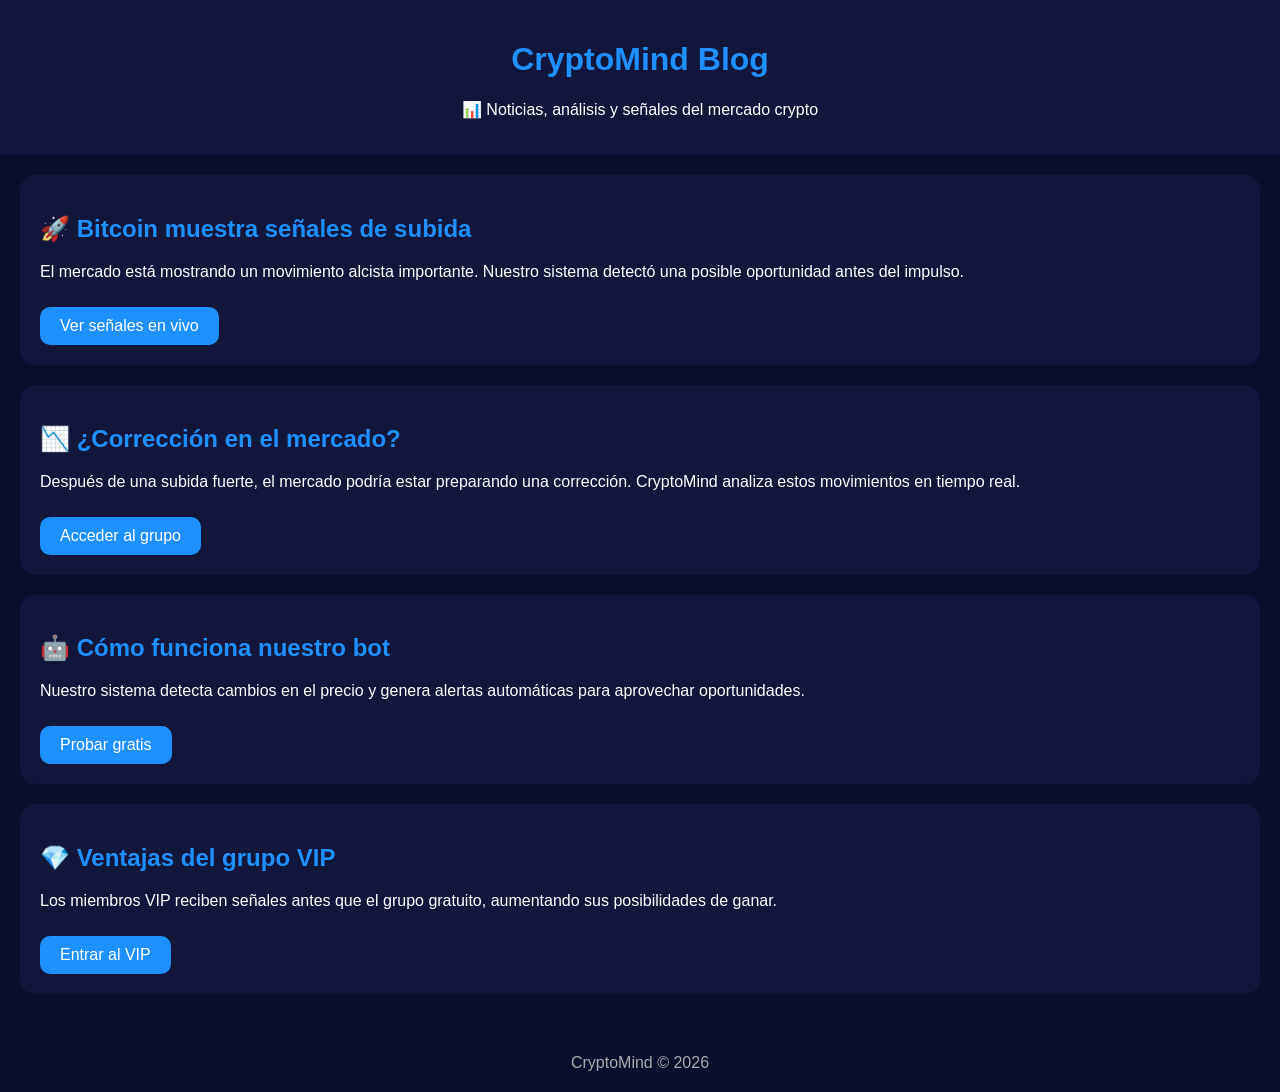
<file: Blog.html>
<!DOCTYPE html>
<html lang="es">
<head>
<meta charset="UTF-8">
<meta name="viewport" content="width=device-width, initial-scale=1.0">
<title>CryptoMind Blog</title>

<style>
body {
    margin: 0;
    font-family: Arial;
    background: #0A0F2C;
    color: white;
}

header {
    background: #11163a;
    padding: 20px;
    text-align: center;
}

h1 {
    color: #1E90FF;
}

.container {
    padding: 20px;
}

.post {
    background: #11163a;
    margin-bottom: 20px;
    padding: 20px;
    border-radius: 15px;
}

.post h2 {
    color: #1E90FF;
}

.btn {
    display: inline-block;
    padding: 10px 20px;
    background: #1E90FF;
    color: white;
    text-decoration: none;
    border-radius: 10px;
    margin-top: 10px;
}

.footer {
    text-align: center;
    padding: 20px;
    color: #aaa;
}
</style>

</head>

<body>

<header>
    <h1>CryptoMind Blog</h1>
    <p>📊 Noticias, análisis y señales del mercado crypto</p>
</header>

<div class="container">

    <div class="post">
        <h2>🚀 Bitcoin muestra señales de subida</h2>
        <p>El mercado está mostrando un movimiento alcista importante. Nuestro sistema detectó una posible oportunidad antes del impulso.</p>
        <a href="https://t.me/TU_LINK" class="btn">Ver señales en vivo</a>
    </div>

    <div class="post">
        <h2>📉 ¿Corrección en el mercado?</h2>
        <p>Después de una subida fuerte, el mercado podría estar preparando una corrección. CryptoMind analiza estos movimientos en tiempo real.</p>
        <a href="https://t.me/TU_LINK" class="btn">Acceder al grupo</a>
    </div>

    <div class="post">
        <h2>🤖 Cómo funciona nuestro bot</h2>
        <p>Nuestro sistema detecta cambios en el precio y genera alertas automáticas para aprovechar oportunidades.</p>
        <a href="https://t.me/TU_LINK" class="btn">Probar gratis</a>
    </div>

    <div class="post">
        <h2>💎 Ventajas del grupo VIP</h2>
        <p>Los miembros VIP reciben señales antes que el grupo gratuito, aumentando sus posibilidades de ganar.</p>
        <a href="https://t.me/TU_LINK" class="btn">Entrar al VIP</a>
    </div>

</div>

<div class="footer">
    CryptoMind © 2026
</div>

</body>
</html>
</file>
